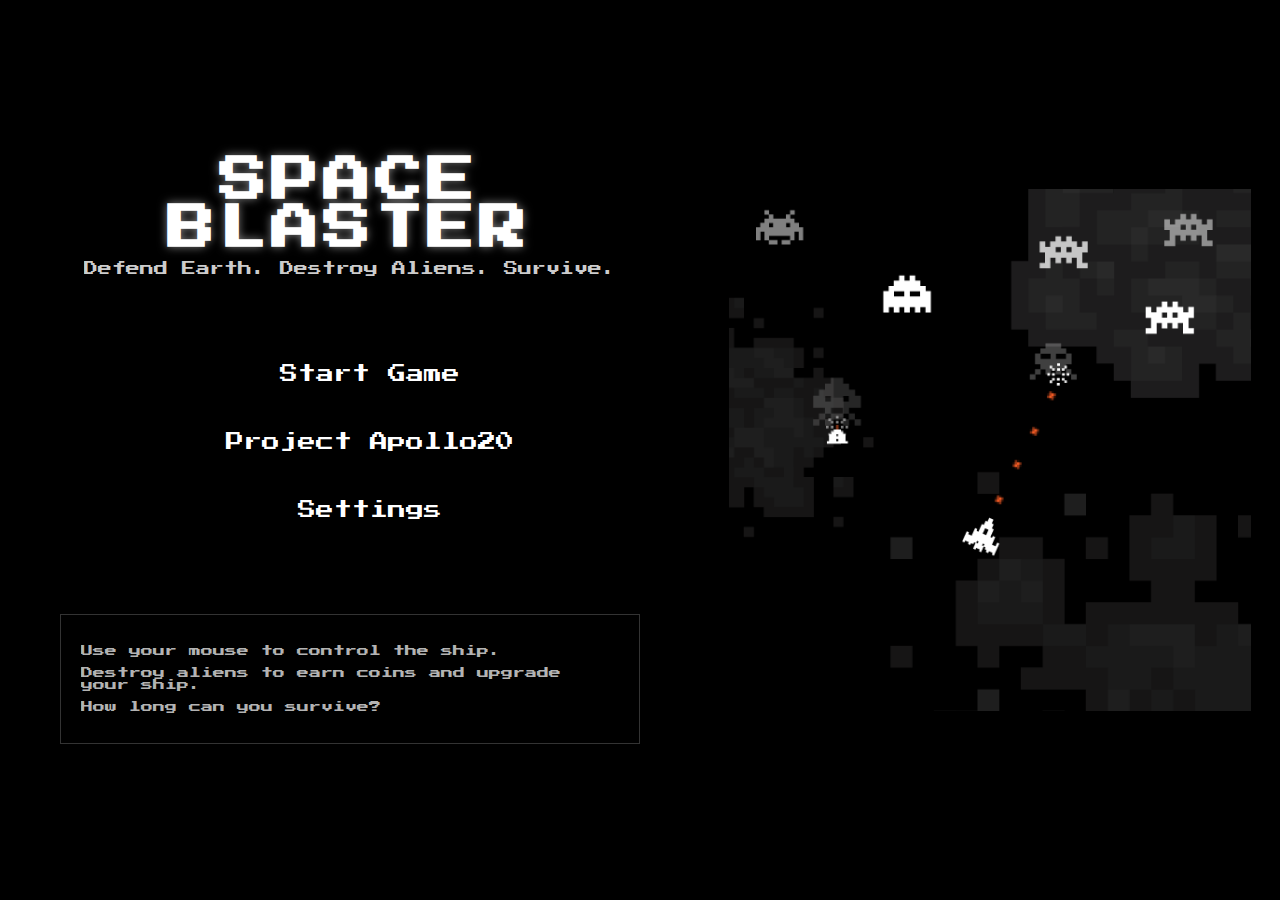
<file: index.html>
<!DOCTYPE html>
<html lang="en">
<head>
    <meta charset="UTF-8">
    <meta name="viewport" content="width=device-width, initial-scale=1.0">
    <title>Space Blaster - Pixel Art Space Adventure</title>
    <link rel="stylesheet" href="css/style.css">
</head>
<body>
    <div class="main-menu-container">
        <div class="menu-section">
            <div class="game-logo">
                <h1>SPACE BLASTER</h1>
                <p class="tagline">Defend Earth. Destroy Aliens. Survive.</p>
            </div>
            
            <nav class="menu-nav">
                <ul>
                    <li><a href="game.html" class="menu-button" id="playGameButton">Play Game</a></li>
                    <li><a href="apollo20.html" class="menu-button">Project Apollo20</a></li>
                    <li><a href="#" class="menu-button">Settings</a></li>
                </ul>
            </nav>
            
            <div class="game-info">
                <p>Use your mouse to control the ship.</p>
                <p>Destroy aliens to earn coins and upgrade your ship.</p>
                <p>How long can you survive?</p>
            </div>
        </div>
        
        <div class="image-section">
            <img src="img/main-screen.png" alt="Space Blaster Ship" class="menu-image">
        </div>
    </div>
    
    <script src="js/config.js"></script>
    <script src="js/bg_elements.js"></script>
    <script>
        // Check if player data exists in localStorage
        document.addEventListener('DOMContentLoaded', function() {
            const playButton = document.getElementById('playGameButton');
            const STORAGE_KEY = 'spaceShooter_playerData';
            
            // Check if there's saved player data
            if (localStorage.getItem(STORAGE_KEY)) {
                // Player has saved data, change button text to "Resume Game"
                playButton.textContent = 'Resume Game';
            } else {
                // No saved data, use "Start Game"
                playButton.textContent = 'Start Game';
            }
        });
    </script>
</body>
</html>
</file>
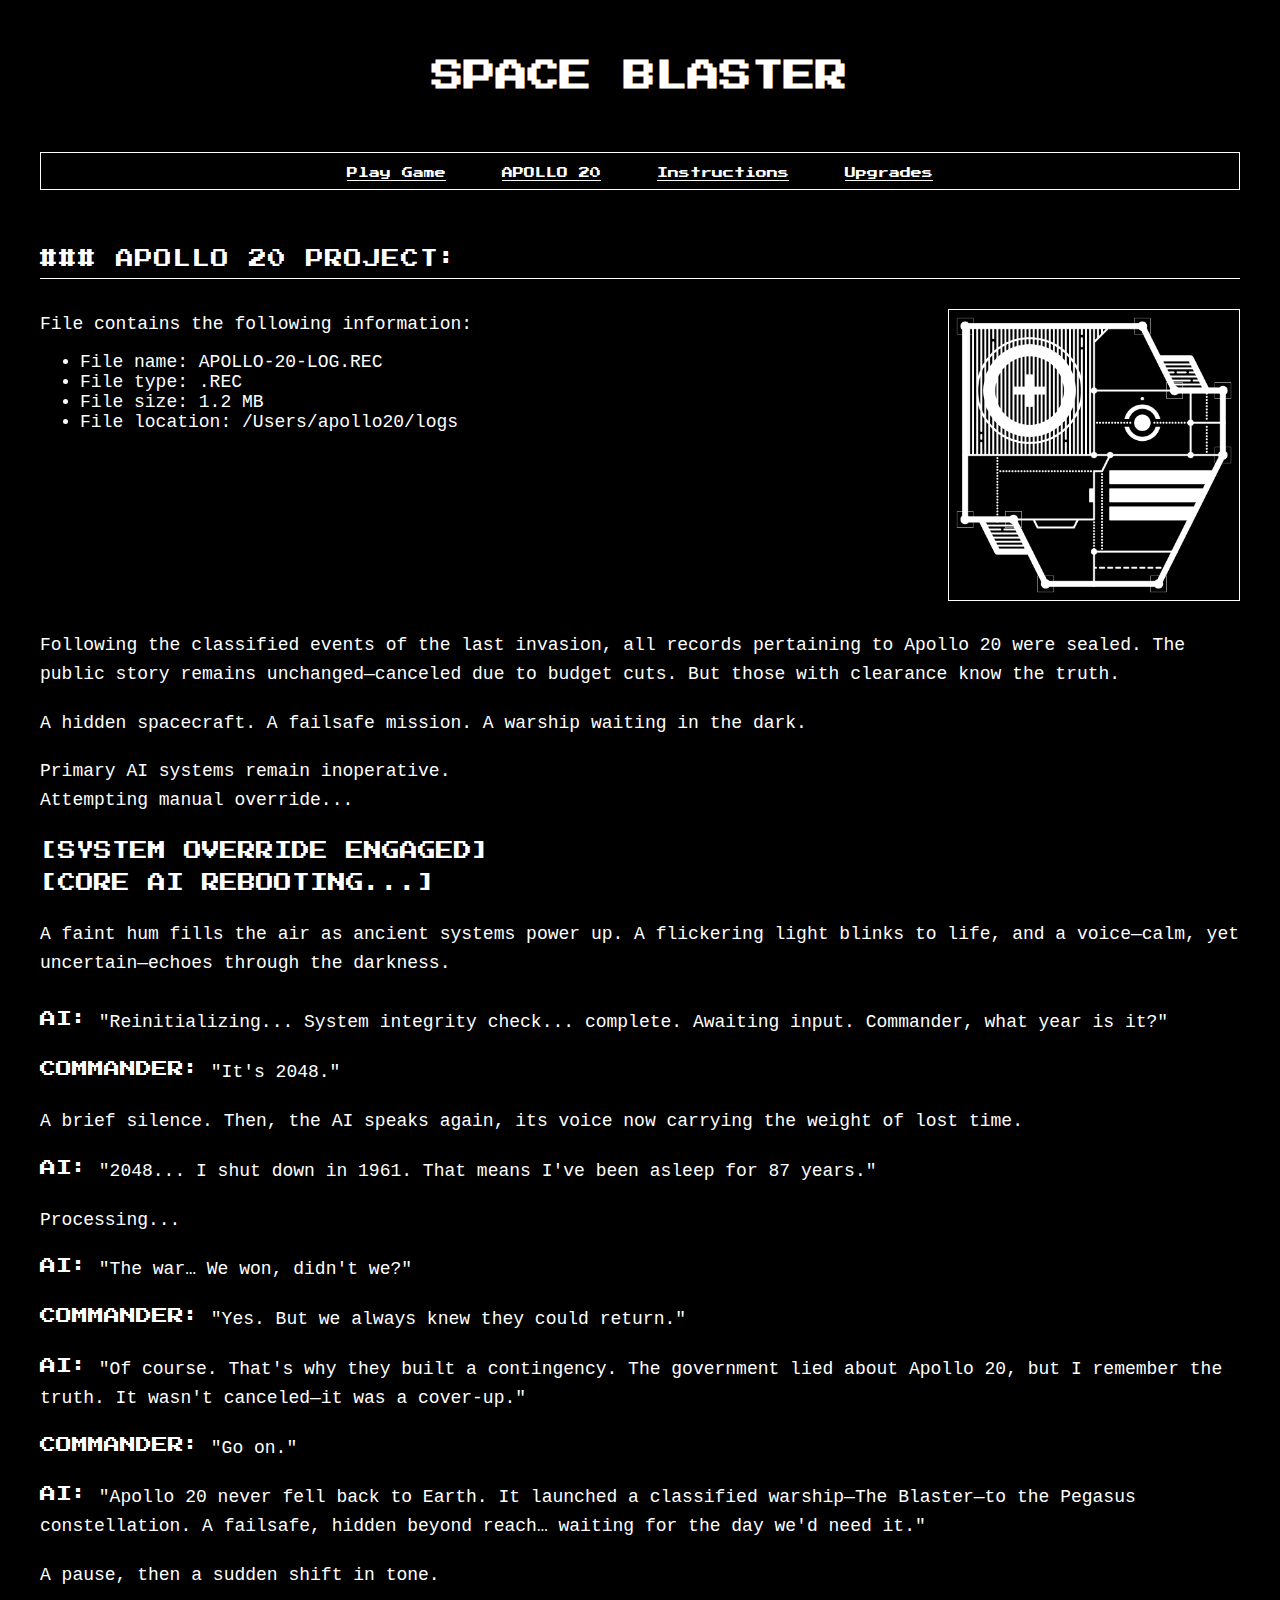
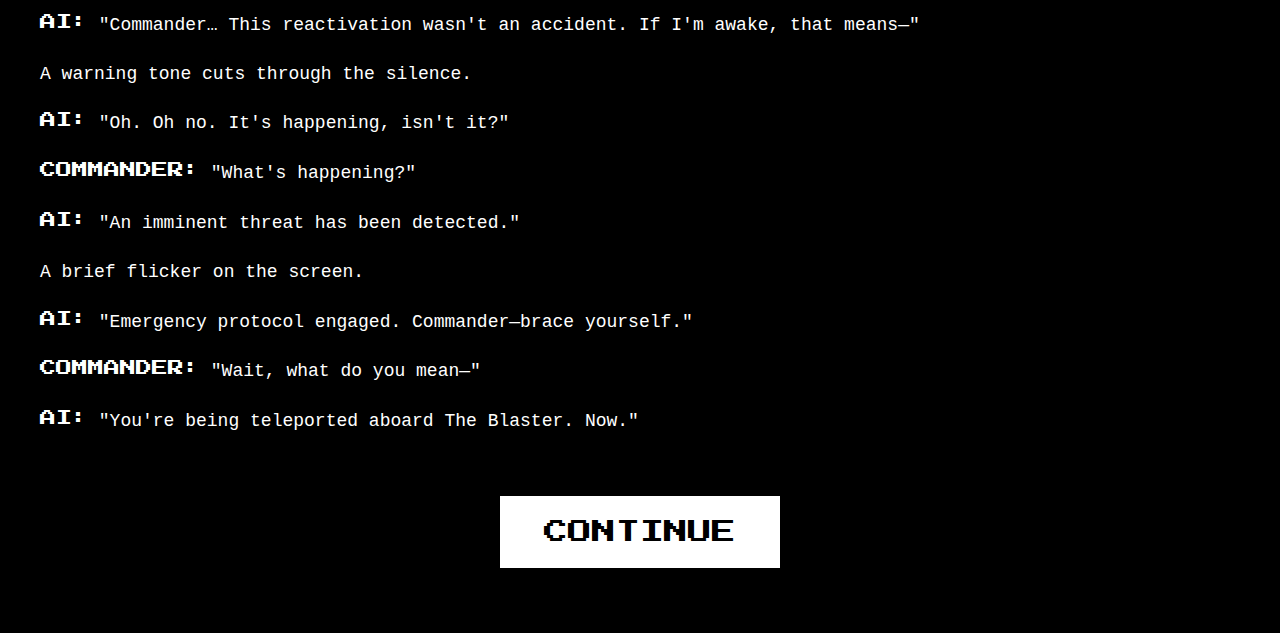
<file: apollo20.html>
<!DOCTYPE html>
<html lang="en">
<head>
    <meta charset="UTF-8">
    <meta name="viewport" content="width=device-width, initial-scale=1.0">
    <title>Space Blaster - Pixel Art Space Adventure</title>
    <link rel="stylesheet" href="css/style.css">
</head>
<body>
    <div class="container">
        <div class="logo">
            <h1>Space Blaster</h1>
        </div>
        <nav class="main-nav">
            <ul>
                <li><a href="game.html">Play Game</a></li>
                <li><a href="apollo20.html">APOLLO 20</a></li>
                <li><a href="#about">Instructions</a></li>
                <li><a href="#controls">Upgrades</a></li>
            </ul>
        </nav>
        <article class="blog-post">
            <header class="classified-header">
                ### APOLLO 20 PROJECT:
            </header>
            <div class="entry-meta">
                <div class="meta-left">
                    <p>File contains the following information:</p>
                    <ul>
                        <li>File name: APOLLO-20-LOG.REC</li>
                        <li>File type: .REC</li>
                        <li>File size: 1.2 MB</li>
                        <li>File location: /Users/apollo20/logs</li>
                    </ul>
                </div>
                <div class="meta-right">
                    <img src="img/blaster_blueprint.png" alt="The Blaster Blueprint" class="blueprint">
                </div>
            </div>
            <div class="log-content">
                <p>Following the classified events of the last invasion, all records pertaining to Apollo 20 were sealed. The public story remains unchanged—canceled due to budget cuts. But those with clearance know the truth.</p>
                <p>A hidden spacecraft. A failsafe mission. A warship waiting in the dark.</p>
                <p>Primary AI systems remain inoperative.<br>
                Attempting manual override...</p>
                <p class="system-message">[SYSTEM OVERRIDE ENGAGED]<br>
                [CORE AI REBOOTING...]</p>
                <p>A faint hum fills the air as ancient systems power up. A flickering light blinks to life, and a voice—calm, yet uncertain—echoes through the darkness.</p>
                <div class="dialogue">
                    <p class="log-line"><span class="speaker">AI:</span> "Reinitializing... System integrity check... complete. Awaiting input. Commander, what year is it?"</p>
                    <p class="log-line"><span class="speaker">COMMANDER:</span> "It's 2048."</p>
                    <p class="log-line">A brief silence. Then, the AI speaks again, its voice now carrying the weight of lost time.</p>
                    <p class="log-line"><span class="speaker">AI:</span> "2048... I shut down in 1961. That means I've been asleep for 87 years."</p>
                    <p class="log-line">Processing...</p>
                    <p class="log-line"><span class="speaker">AI:</span> "The war… We won, didn't we?"</p>
                    <p class="log-line"><span class="speaker">COMMANDER:</span> "Yes. But we always knew they could return."</p>
                    <p class="log-line"><span class="speaker">AI:</span> "Of course. That's why they built a contingency. The government lied about Apollo 20, but I remember the truth. It wasn't canceled—it was a cover-up."</p>
                    <p class="log-line"><span class="speaker">COMMANDER:</span> "Go on."</p>
                    <p class="log-line"><span class="speaker">AI:</span> "Apollo 20 never fell back to Earth. It launched a classified warship—The Blaster—to the Pegasus constellation. A failsafe, hidden beyond reach… waiting for the day we'd need it."</p>
                    <p class="log-line">A pause, then a sudden shift in tone.</p>
                    <p class="log-line"><span class="speaker">AI:</span> "Commander… This reactivation wasn't an accident. If I'm awake, that means—"</p>
                    <p class="log-line">A warning tone cuts through the silence.</p>
                    <p class="log-line"><span class="speaker">AI:</span> "Oh. Oh no. It's happening, isn't it?"</p>
                    <p class="log-line"><span class="speaker">COMMANDER:</span> "What's happening?"</p>
                    <p class="log-line"><span class="speaker">AI:</span> "An imminent threat has been detected."</p>
                    <p class="log-line">A brief flicker on the screen.</p>
                    <p class="log-line"><span class="speaker">AI:</span> "Emergency protocol engaged. Commander—brace yourself."</p>
                    <p class="log-line"><span class="speaker">COMMANDER:</span> "Wait, what do you mean—"</p>
                    <p class="log-line"><span class="speaker">AI:</span> "You're being teleported aboard The Blaster. Now."</p>
                </div>
            </div>
            <div class="continue-section">
                <a href="game.html" class="continue-button">CONTINUE</a>
            </div>
        </article>
    </div>
    <script src="js/config.js"></script>
    <script src="js/mystery_box.js"></script>
    <script src="js/bg_elements.js"></script>
    <script src="js/video-modal.js"></script>
    <script src="js/assetloader.js"></script>
    <script src="js/aliens.js"></script>
    <script src="js/player.js"></script>
    <script src="js/shop_config.js"></script>
    <script src="js/shop.js"></script>
    <script src="js/gameUI.js"></script>
    <script src="js/player_stats.js"></script>
    <script src="js/game.js"></script>
</body>
</html>
</file>
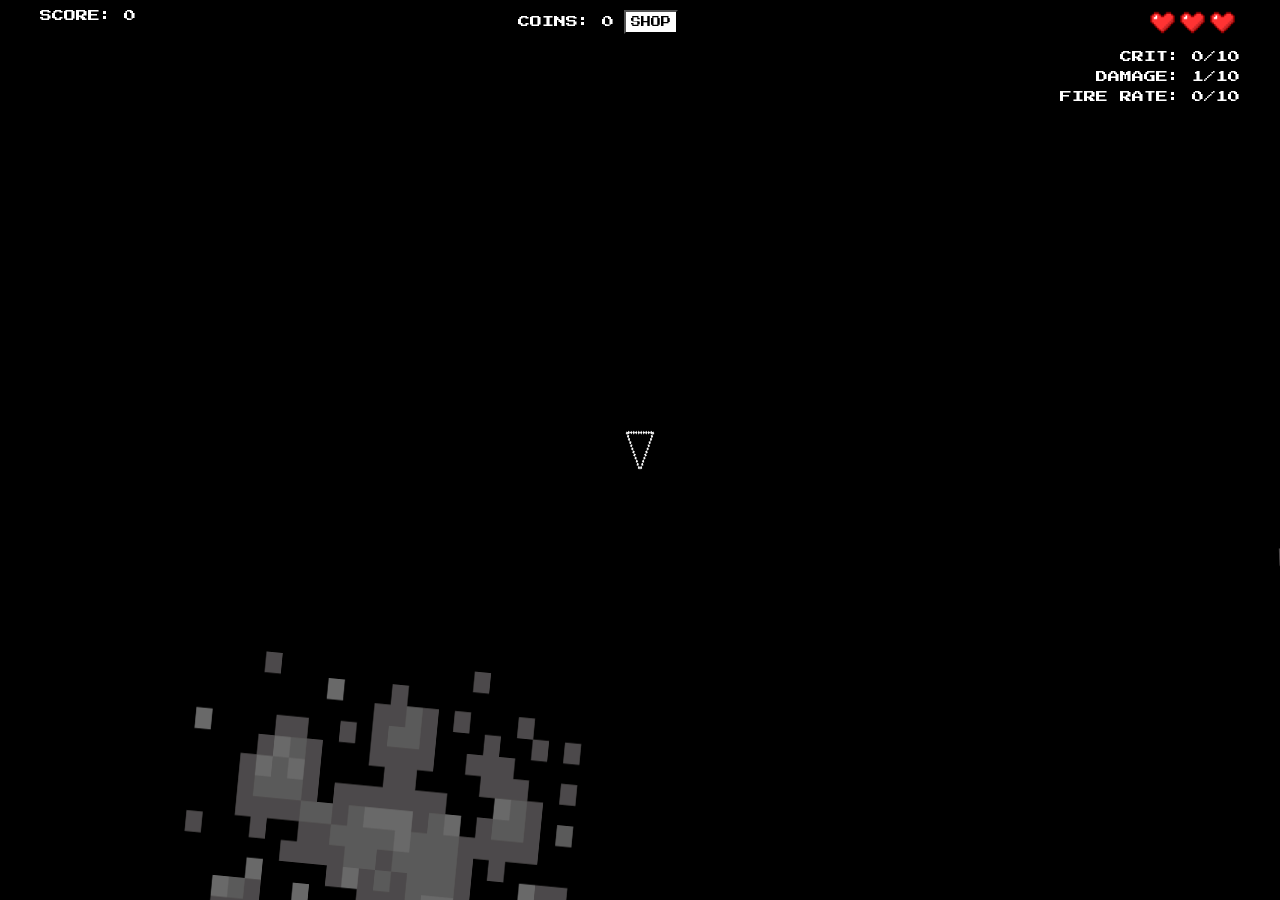
<file: game.html>
<!DOCTYPE html>
<html lang="en">
<head>
    <meta charset="UTF-8">
    <meta name="viewport" content="width=device-width, initial-scale=1.0">
    <title>Space Blaster</title>
    <link rel="icon" href="img/player_projectile.png" type="image/png">
    <link rel="preconnect" href="https://fonts.googleapis.com">
    <link rel="preconnect" href="https://fonts.gstatic.com" crossorigin>
    <link href="https://fonts.googleapis.com/css2?family=Press+Start+2P&display=swap" rel="stylesheet">
    <link rel="stylesheet" href="css/style.css">
</head>
<body class="game-page">
    <div id="fade-overlay"></div>
    <div id="game-container">
        <div id="info-bar">
            <div class="column">
                <div id="score">SCORE: 0</div>
            </div>
            <div class="column">
                <div id="coins">COINS: 0</div>
                <button id="shopButton" class="shop-button">SHOP</button>
            </div>
            <div class="column">
                <div id="lives"></div>
                <div id="crit">CRIT: 0/10</div>
                <div id="damage">DAMAGE: 1/10</div>
                <div id="fire-rate">FIRE RATE: 0/10</div>
            </div>
        </div>
        <canvas id="gameCanvas"></canvas>
        <div id="gameOver">
            <h1>YOU DIED</h1>
            <p>Final Score: <span id="finalScore">0</span></p>
            <p>Coins Collected: <span id="finalCoins">0</span></p>
            <button id="restartButton">RESTART</button>
        </div>
        
        <!-- Shop Overlay -->
        <div id="shopOverlay" class="overlay">
            <div class="overlay-content shop-content">
                <div class="shop-header">
                    <h1>SPACE BLASTER</h1>
                    <h2>Weapons and Upgrades Shop</h2>
                    <div class="shop-balance">COINS: <span id="shopCoins">0</span></div>
                </div>
                
                <div class="shop-columns">
                    <!-- Left Column - Upgrades -->
                    <div class="shop-column upgrades-column">
                        <h3>UPGRADES</h3>
                        <div class="scrollable-content retro-scrollbar" id="shopUpgrades">
                            <!-- Upgrades will be dynamically generated here -->
                        </div>
                    </div>
                    
                    <!-- Middle Column - Items -->
                    <div class="shop-column items-column">
                        <h3>ITEMS</h3>
                        <div class="scrollable-content retro-scrollbar" id="shopItems">
                            <div class="coming-soon">
                                COMING SOON<br>
                                Special weapons and power-ups
                            </div>
                        </div>
                    </div>
                    
                    <!-- Right Column - Space Chests -->
                    <div class="shop-column chests-column">
                        <h3>MISSIONS</h3>
                        <div class="scrollable-content retro-scrollbar" id="shopChests">
                            <div class="coming-soon">
                                COMING SOON<br>
                                daily missions
                            </div>
                        </div>
                    </div>
                </div>
                
                <div class="video-row">
                    <div class="video-content">
                        <h3>NEED MORE COINS?</h3>
                        <p>Whatch a video and get rewarded 50 coins!</p>
                    </div>
                    <div class="video-button">
                        <button id="watchVideoBtn" class="shop-button">WATCH VIDEO</button>
                    </div>
                </div>

                <div class="shop-footer">
                    <button id="closeShopButton" class="shop-button">CLOSE</button>
                </div>
            </div>
        </div>
        
        <!-- Pause Overlay -->
        <div id="pauseOverlay" class="overlay">
            <div class="overlay-content">
                <h2>GAME PAUSED</h2>
                <p>Press ESC to resume</p>
                <div class="pause-buttons">
                    <button id="shopFromPauseButton" class="shop-button">SHOP</button>
                </div>
            </div>
        </div>
        
        <!-- Video Modal -->
        <div id="videoModal" class="overlay">
            <div class="overlay-content video-modal-content">
                <div class="progress-container">
                    <div id="videoProgress" class="progress-bar"></div>
                </div>
                <div class="video-modal-body">
                    <div id="youtubePlayer"></div>
                </div>
                <div class="video-modal-footer">
                    <button id="closeVideoButton" class="shop-button">CLOSE</button>
                </div>
            </div>
        </div>
        
        <!-- Reward Notification -->
        <div id="rewardNotification" class="reward-notification">
            <div class="reward-content">
                <h3>REWARD EARNED!</h3>
                <p>+50 COINS</p>
            </div>
        </div>
    </div>
    
    <script>
        document.addEventListener('DOMContentLoaded', () => {
            const fadeOverlay = document.getElementById('fade-overlay');
            
            // Ensure the overlay is visible immediately
            fadeOverlay.style.opacity = 1;
            fadeOverlay.style.display = 'block';
            
            // Fade out after a short delay
            window.addEventListener('load', () => {
                setTimeout(() => {
                    fadeOverlay.style.opacity = 0;
                    
                    // Completely remove after fade out
                    setTimeout(() => {
                        fadeOverlay.style.display = 'none';
                    }, 3000);
                }, 500);
            });
        });
    </script>
    <script src="js/config.js"></script>
    <script src="js/mystery_box.js"></script>
    <script src="js/bg_elements.js"></script>
    <script src="js/video-modal.js"></script>
    <script src="js/assetloader.js"></script>
    <script src="js/aliens.js"></script>
    <script src="js/player.js"></script>
    <script src="js/shop_config.js"></script>
    <script src="js/shop.js"></script>
    <script src="js/gameUI.js"></script>
    <script src="js/player_stats.js"></script>
    <script src="js/player_data.js"></script>
    <script src="js/difficulty_manager.js"></script>
    <script src="js/game.js"></script>
    <script src="js/tutorial.js"></script>
</body>
</html>
</file>
<file: css/style.css>
/* Landing page styles for apollo20.html */

@import url('https://fonts.googleapis.com/css2?family=Press+Start+2P&display=swap');

body {
    margin: 0;
    padding: 0;
    background-color: #000000;
    color: #ffffff;
    font-family: 'Press Start 2P', cursive;
}

.container {
    max-width: 1200px;
    margin: 0 auto;
    padding: 20px;
}

.logo {
    text-align: center;
    padding: 40px 0;
    text-transform: uppercase;
}

.logo h1 {
    font-size: 32px;
    margin: 0;
    color: #ffffff;
}

.main-nav {
    border: 1px solid #ffffff;
    padding: 10px 0;
    margin: 20px 0;
}

.main-nav ul {
    list-style: none;
    margin: 0;
    padding: 0;
    text-align: center;
}

.main-nav li {
    display: inline-block;
    margin: 0 20px;
}

.main-nav a {
    color: #ffffff;
    text-decoration: underline;
    font-size: 11px;
}

.blog-post {
    margin: 40px 0;
    text-align: left;
}

.classified-header {
    font-family: 'Press Start 2P', cursive;
    border-bottom: 1px solid #ffffff;
    padding-bottom: 10px;
    margin: 60px 0 20px 0;
    font-size: 18px;
    letter-spacing: 1px;
}

.entry-meta {
    display: flex;
    justify-content: space-between;
    align-items: flex-start;
    gap: 40px;
    margin: 30px 0;
}

.meta-left {
    flex: 1;
    font-family: monospace;
    font-size: 18px;
}

.meta-right {
    flex: 1;
    text-align: right;
    max-width: 50%;
}

.blueprint {
    width: 50%;
    border: 1px solid #ffffff;
}

.entry-meta p {
    margin: 5px 0;
}

.log-content {
    font-family: monospace;
    font-size: 18px;
    line-height: 1.6;
    margin: 30px 0;
}

.log-content p {
    margin: 20px 0;
    text-align: left;
}

.system-message {
    font-family: 'Press Start 2P', cursive;
    font-size: 18px;
    line-height: 1.8;
    margin: 30px 0;
    text-align: left;
}

.dialogue {
    margin: 30px 0;
}

.log-line {
    font-family: monospace;
    font-size: 18px;
    margin: 20px 0;
}

.speaker {
    font-family: 'Press Start 2P', cursive;
    font-size: 16px;
}

.ai-dialogue {
    font-family: monospace;
    font-size: 16px;
    line-height: 1.8;
    margin: 20px 0;
}

.commander-dialogue {
    font-family: monospace;
    font-size: 18px;
    margin: 20px 0;
}

.narrative {
    font-family: monospace;
    font-size: 16px;
    font-style: italic;
    color: #888888;
    margin: 25px 0;
}

.continue-section {
    text-align: center;
    margin: 60px 0;
}

.continue-button {
    font-family: 'Press Start 2P', cursive;
    display: inline-block;
    padding: 20px 40px;
    font-size: 24px;
    color: #000000;
    background: #ffffff;
    text-decoration: none;
    border: 4px solid #ffffff;
    transition: all 0.3s ease;
}

.continue-button:hover {
    color: #ffffff;
    background: #000000;
}

/* Main Menu Styles for index.html */
.main-menu-container {
    display: flex;
    height: 100vh;
    width: 100%;
}

.menu-section {
    flex: 1;
    padding: 60px;
    display: flex;
    flex-direction: column;
    justify-content: center;
}

.image-section {
    flex: 1;
    display: flex;
    align-items: center;
    justify-content: center;
    background-color: rgba(0, 0, 0, 0.7);
}

.menu-image {
    max-width: 90%;
    max-height: 90%;
}

.game-logo {
    margin-bottom: 60px;
    text-align: center;
}

.game-logo h1 {
    font-size: 48px;
    margin: 0;
    letter-spacing: 4px;
    text-shadow: 0 0 10px rgba(255, 255, 255, 0.5);
}

.tagline {
    font-size: 14px;
    margin-top: 10px;
    opacity: 0.8;
}

.menu-nav {
    margin-bottom: 60px;
}

.menu-nav ul {
    list-style: none;
    padding: 0;
    margin: 0;
}

.menu-nav li {
    margin-bottom: 20px;
}

.menu-button {
    display: block;
    width: 100%;
    padding: 15px 20px;
    color: #ffffff;
    text-decoration: none;
    text-align: center;
    font-size: 18px;
}

.game-info {
    padding: 20px;
    background-color: rgba(0, 0, 0, 0.5);
    border: 1px solid rgba(255, 255, 255, 0.2);
}

.game-info p {
    margin: 10px 0;
    font-size: 12px;
    opacity: 0.7;
}

/* Responsive adjustments for smaller screens */
@media (max-width: 768px) {
    .main-menu-container {
        flex-direction: column;
    }
    
    .menu-section {
        padding: 30px;
    }
    
    .image-section {
        order: -1;
        padding: 30px 0;
    }
    
    .game-logo h1 {
        font-size: 36px;
    }
    
    .menu-button {
        padding: 10px 15px;
        font-size: 16px;
    }
}

/* Game styles for game.html */

/* Game-specific body styles */
.game-page {
    overflow: hidden;
}

/* Game Container */
#game-container {
    position: relative;
    width: 100vw;
    height: 100vh;
}

#gameCanvas {
    position: absolute;
    top: 0;
    left: 0;
    width: 100%;
    height: 100%;
    z-index: 1;
}

/* Info Bar */
#info-bar {
    position: fixed;
    top: 10px;
    left: 0;
    right: 0;
    color: white;
    display: flex;
    justify-content: space-between;
    padding: 0 40px;
    font-size: 12px;
    z-index: 2;
    pointer-events: none; /* Make the info bar non-interactive for mouse events */
}

#info-bar button {
    pointer-events: auto;
}

.column {
    display: flex;
    flex-direction: column;
    gap: 8px;
}

.column:first-child { align-items: flex-start; }
.column:nth-child(2) { 
    align-items: center; 
    flex-direction: row;
    gap: 10px;
    align-self: flex-start;
}
.column:last-child { align-items: flex-end; }

#coins {
    display: flex;
    align-items: center;
}

#lives {
    display: flex;
    align-items: center;
    margin-bottom: 8px;
}

/* Game Over Screen */
#gameOver {
    position: fixed;
    top: 0;
    left: 0;
    width: 100%;
    height: 100%;
    background-color: rgba(0, 0, 0, 0.8);
    display: none;
    flex-direction: column;
    justify-content: center;
    align-items: center;
    z-index: 10;
    text-align: center;
}

#gameOver h1 {
    font-size: 42px;
    margin-bottom: 30px;
}

#gameOver p {
    font-size: 18px;
    margin: 10px 0;
}

#restartButton {
    font-family: 'Press Start 2P', monospace;
    background-color: #fff;
    color: #000;
    border: none;
    padding: 15px 30px;
    margin-top: 20px;
    cursor: pointer;
    font-size: 16px;
}

#restartButton:hover {
    background-color: #ddd;
}

/* Heart Animations */
@keyframes heartPulse {
    0% { transform: scale(1); }
    25% { transform: scale(1.3); }
    50% { transform: scale(1); }
    75% { transform: scale(1.3); }
    100% { transform: scale(1); }
}

@keyframes heartFadeOut {
    0% { opacity: 1; transform: scale(1); }
    100% { opacity: 0; transform: scale(0.5); }
}

.heart-img {
    transition: all 0.2s ease;
}

.heart-pulse {
    animation: heartPulse 0.6s ease-in-out;
}

.heart-fade-out {
    animation: heartFadeOut 0.5s ease-in-out forwards;
}

/* Generic Overlay */
.overlay {
    position: fixed;
    top: 0;
    left: 0;
    width: 100%;
    height: 100%;
    display: none;
    justify-content: center;
    align-items: center;
    background: rgba(0, 0, 0, 0.8);
}

/* Shop specific z-index */
#shopOverlay {
    z-index: 1000;
}

/* Video modal specific z-index */
#videoModal {
    z-index: 1100;
}

#rewardNotification {
    z-index: 1200;
}

.video-modal-content {
    width: 90vw;
    max-width: 800px;
    background: #000;
    padding: 20px;
    display: flex;
    flex-direction: column;
    gap: 20px;
}

.video-modal-header {
    margin-bottom: 20px;
    text-align: center;
}

.video-modal-header h2 {
    margin: 0 0 20px 0;
}

.video-modal-body {
    position: relative;
    width: 100%;
    padding-top: 56.25%; /* 16:9 Aspect Ratio */
    background: #000;
}

#youtubePlayer {
    position: absolute;
    top: 0;
    left: 0;
    width: 100%;
    height: 100%;
}

#youtubePlayer iframe {
    width: 100%;
    height: 100%;
    border: none;
}

.progress-container {
    width: 100%;
    height: 5px;
    background: rgba(255, 255, 255, 0.1);
    margin-bottom: 10px;
}

.progress-bar {
    width: 0%;
    height: 100%;
    background: #fff;
    transition: width 1s linear;
}

.action-button-container {
    position: absolute;
    right: -30px;
    top: -1px;
    display: flex;
    align-items: center;
    gap: 5px;
}

.close-btn {
    width: 22px;
    height: 22px;
    background: rgba(255, 255, 255, 0.1);
    border: 1px solid rgba(255, 255, 255, 0.2);
    color: white;
    font-size: 20px;
    line-height: 18px;
    cursor: pointer;
    font-family: Arial, sans-serif;
    padding: 0;
    display: flex;
    align-items: center;
    justify-content: center;
    flex-shrink: 0;
}

.reward-btn {
    display: none;
    font-size: 12px;
    padding: 3px 8px;
    height: 22px;
    white-space: nowrap;
    opacity: 0;
    transition: opacity 0.3s ease;
    flex-shrink: 0;
}

.reward-btn.show {
    opacity: 1;
}

.video-modal-footer {
    text-align: center;
}

#closeVideoButton {
    min-width: 120px;
}

#closeVideoButton.claim {
    background: #ffcc00;
    color: #000;
}

.video-button {
    text-align: center;
    margin: 20px 0;
}

/* Generic Button Style */
.shop-button {
    font-family: 'Press Start 2P', monospace;
    background-color: #fff;
    color: #000;
    padding: 5px;
    cursor: pointer;
    text-transform: uppercase;
    font-size: 10px;
}

/* Cooldown button state */
.shop-button.cooldown {
    opacity: 0.5;
    cursor: not-allowed;
    position: relative;
}

.shop-button.cooldown::after {
    content: attr(data-cooldown);
    position: absolute;
    bottom: -20px;
    left: 50%;
    transform: translateX(-50%);
    font-size: 10px;
    white-space: nowrap;
    color: rgba(255, 255, 255, 0.7);
}

.button-container {
    display: flex;
    gap: 10px;
    margin: 20px 0;
    min-height: 60px;
    align-items: flex-start;
}

#watchVideoBtn {
    position: relative;
    margin-bottom: 25px;
}

#watchVideoBtn.cooldown {
    color: #666;
    cursor: not-allowed;
}

#watchVideoBtn.cooldown::after {
    content: attr(data-cooldown);
    position: absolute;
    left: 50%;
    transform: translateX(-50%);
    bottom: -25px;
    font-size: 12px;
    color: #666;
    white-space: nowrap;
}

/* Pause Overlay */
#pauseOverlay .overlay-content {
    background-color: transparent;
    margin: 15% auto;
    padding: 20px;
    border: none;
    width: 80%;
    max-width: 600px;
    text-align: center;
}

#pauseOverlay h2 {
    margin-bottom: 30px;
    font-size: 34px;
}

#pauseOverlay p {
    margin-bottom: 30px;
    color: #aaa;
    font-size: 14px;
}

#pauseOverlay .pause-buttons {
    display: flex;
    justify-content: center;
    align-items: center;
    margin-top: 20px;
}

/* Shop Overlay */
.shop-content {
    width: 90vw;
    height: 90vh;
    max-width: 1200px;
    display: flex;
    flex-direction: column;
    background: rgba(0, 0, 0, 0.95);
    overflow: hidden;
}

.shop-header {
    text-align: center;
    padding: 15px;
    flex-shrink: 0;
}

.shop-header h1 {
    font-size: 2em;
    margin: 0;
}

.shop-header h2 {
    font-size: 0.8em;
    margin: 10px 0;
    opacity: 0.8;
}

.shop-balance {
    font-size: 1em;
    margin-top: 15px;
}

.shop-columns {
    display: flex;
    flex: 1;
    gap: 20px;
    padding: 20px;
    min-height: 0;
}

.shop-column {
    flex: 1;
    display: flex;
    flex-direction: column;
    min-height: 0;
    background: rgba(255, 255, 255, 0.05);
    border: 1px solid #fff;
}

.shop-column h3 {
    text-align: center;
    padding: 10px;
    margin: 0;
    background: rgba(255, 255, 255, 0.1);
    border-bottom: 1px solid #fff;
    flex-shrink: 0;
}

.scrollable-content {
    flex: 1;
    overflow-y: auto;
    padding: 10px;
    min-height: 0;
}

.items-column .scrollable-content,
.chests-column .scrollable-content {
    overflow-y: hidden;
}

.coming-soon {
    text-align: center;
    padding: 20px;
    opacity: 0.6;
    font-size: 0.9em;
    line-height: 1.5;
}

.shop-footer {
    padding: 15px;
    text-align: center;
    flex-shrink: 0;
}

/* Video Row */
.video-row {
    display: flex;
    justify-content: space-between;
    align-items: center;
    padding: 10px;
    margin: 0 20px;
}

.video-content h3 {
    margin: 0 0 10px 0;
    font-size: 1em;
}

.video-content p {
    margin: 0;
    font-size: 0.7em;
    opacity: 0.7;
}

.video-button .shop-button {
    padding: 10px 20px;
}

/* Shop Items */
.upgrade-item {
    display: flex;
    justify-content: space-between;
    align-items: center;
    background: rgba(255, 255, 255, 0.05);
    margin-bottom: 10px;
    padding: 10px;
}

.upgrade-info {
    flex: 1;
    margin-right: 15px;
}

.upgrade-item .name {
    font-size: 0.9em;
    margin-bottom: 8px;
}

.upgrade-item .description {
    font-size: 0.7em;
    opacity: 0.7;
    margin-bottom: 8px;
    line-height: 14px;
}

.upgrade-item .stats {
    display: flex;
    justify-content: space-between;
    font-size: 0.5em;
}

.upgrade-item .level {
    opacity: 0.9;
}

.upgrade-item .cost {
    opacity: 0.9;
}

.buy-button {
    width: 24px;
    height: 24px;
    background: #fff;
    color: #000;
    border: none;
    font-family: 'Press Start 2P', monospace;
    font-size: 16px;
    cursor: pointer;
    display: flex;
    align-items: center;
    justify-content: center;
    padding: 0;
    flex-shrink: 0;
}

.buy-button:disabled {
    opacity: 0.3;
    cursor: not-allowed;
}

/* Reward Notification */
.reward-notification {
    position: fixed;
    top: 50%;
    left: 50%;
    transform: translate(-50%, -50%);
    background: rgba(0, 0, 0, 0.95);
    border: 1px solid rgba(255, 255, 255, 0.2);
    padding: 20px 40px;
    text-align: center;
    display: none;
    z-index: 2000;
    animation: popIn 0.5s ease-out;
}

.reward-notification h3 {
    margin: 0 0 10px 0;
    color: #fff;
}

.reward-notification p {
    margin: 0;
    color: #ffd700;
    font-size: 24px;
}

@keyframes popIn {
    0% { transform: translate(-50%, -50%) scale(0.5); opacity: 0; }
    70% { transform: translate(-50%, -50%) scale(1.1); opacity: 1; }
    100% { transform: translate(-50%, -50%) scale(1); opacity: 1; }
}

@keyframes fadeOut {
    from { opacity: 1; }
    to { opacity: 0; }
}

.reward-notification.fade-out {
    animation: fadeOut 0.5s ease-in-out forwards;
}

/* Fade-in animation */
@keyframes fadeIn {
    from { opacity: 0; }
    to { opacity: 1; }
}

.fade-in {
    animation: fadeIn 1s ease-in-out forwards;
}

/* Tutorial dialogue styles */
.tutorial-dialogue {
    position: fixed;
    bottom: 20px;
    left: 20px;
    width: 500px;
    max-width: 500px;
    border: 1px solid white;
    padding: 10px;
    color: white;
    z-index: 1000;
    display: none; /* Hidden by default */
    background-color: #000000;
}

/* AI Warning dialogue style */
.ai-warning {
    border: 1px solid #ffffff;
    background-color: rgba(0, 0, 0, 0.9);
}

/* Fade out animation for dialogues */
@keyframes fadeOutDialogue {
    from { opacity: 1; }
    to { opacity: 0; }
}

.fade-out {
    animation: fadeOutDialogue 1s ease-out forwards;
}

#tutorial-content {
    margin-bottom: 15px;
}

#tutorial-content h2 {
    color: white;
    margin-bottom: 10px;
    font-family: 'Press Start 2P', cursive;
    font-size: 1em;
}

#tutorial-content p {
    font-family: 'Press Start 2P', cursive;
    font-size: 0.8em;
    line-height: 1.5;
    margin-bottom: 10px;
}

#tutorial-next {
    background-color: white;
    color: black;
    border: none;
    padding: 8px 15px;
    font-family: 'Press Start 2P', cursive;
    font-size: 0.8em;
    cursor: pointer;
    float: right;
    transition: background-color 0.3s;
    border-radius: 3px;
}

#tutorial-next:hover {
    background-color: #cccccc;
}

/* Tutorial Overlay Styles */
#tutorial-overlay {
    position: absolute;
    top: 0;
    left: 0;
    width: 100%;
    height: 100%;
    background-color: rgba(0, 0, 0, 0.8);
    display: none;
    justify-content: center;
    align-items: center;
    z-index: 1000;
    transition: opacity 0.5s ease;
}

#tutorial-container {
    background-color: #1a1a2e;
    border: 3px solid #16213e;
    border-radius: 10px;
    padding: 30px;
    max-width: 600px;
    text-align: center;
    color: #e94560;
    box-shadow: 0 0 20px rgba(0, 0, 0, 0.5);
}

#tutorial-content h2 {
    margin-bottom: 20px;
    font-family: 'Press Start 2P', cursive;
    font-size: 1.2em;
}

#tutorial-content p {
    margin-bottom: 30px;
    line-height: 1.6;
}

.tutorial-btn {
    background-color: #0f3460;
    color: #e94560;
    border: 2px solid #e94560;
    padding: 10px 20px;
    margin: 0 10px;
    font-family: 'Press Start 2P', cursive;
    cursor: pointer;
    transition: all 0.3s ease;
}

.tutorial-btn:hover {
    background-color: #e94560;
    color: #0f3460;
}

.tutorial-highlight {
    outline: 3px solid #e94560;
    outline-offset: 5px;
    transition: outline 0.3s ease;
}

/* Fade Overlay Styles */
#fade-overlay {
    position: fixed;
    top: 0;
    left: 0;
    width: 100%;
    height: 100%;
    background-color: black;
    opacity: 1;
    z-index: 9999;
    pointer-events: none;
    transition: opacity 3s ease-in-out;
}
</file>
